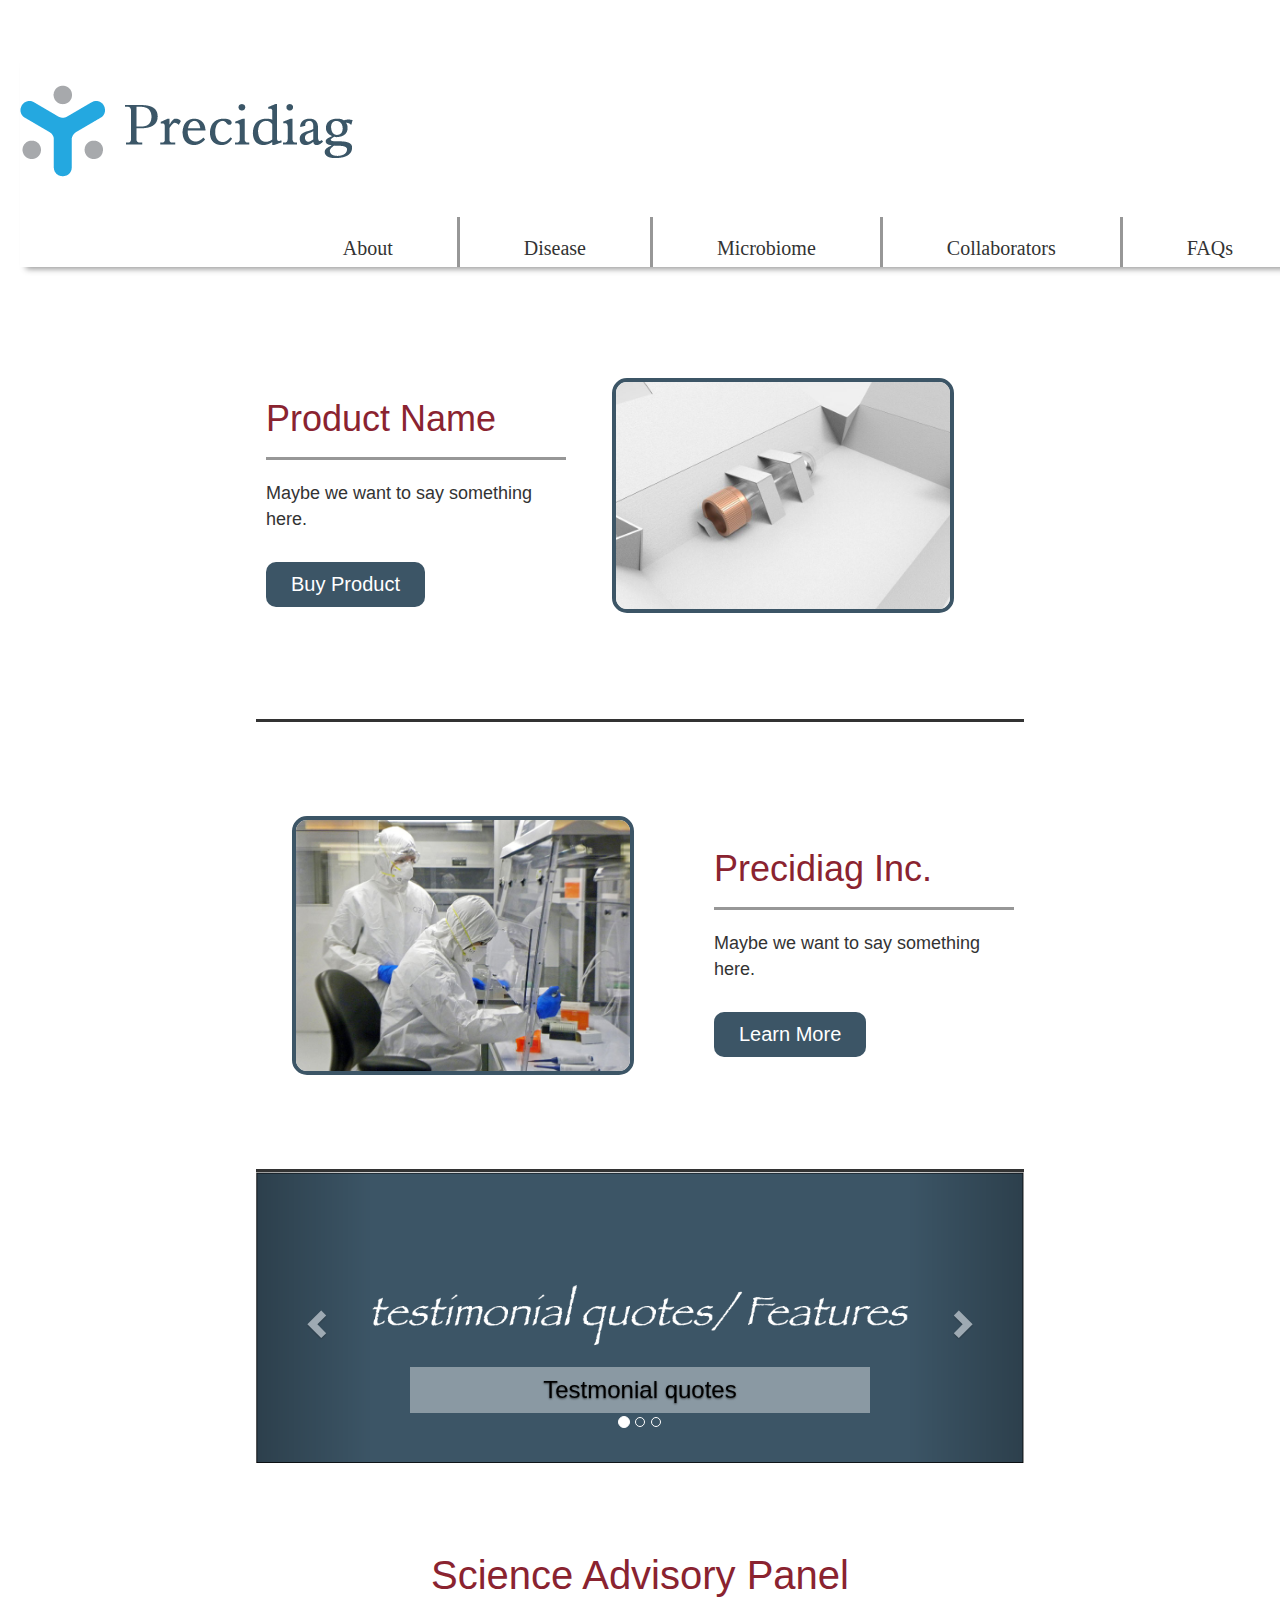
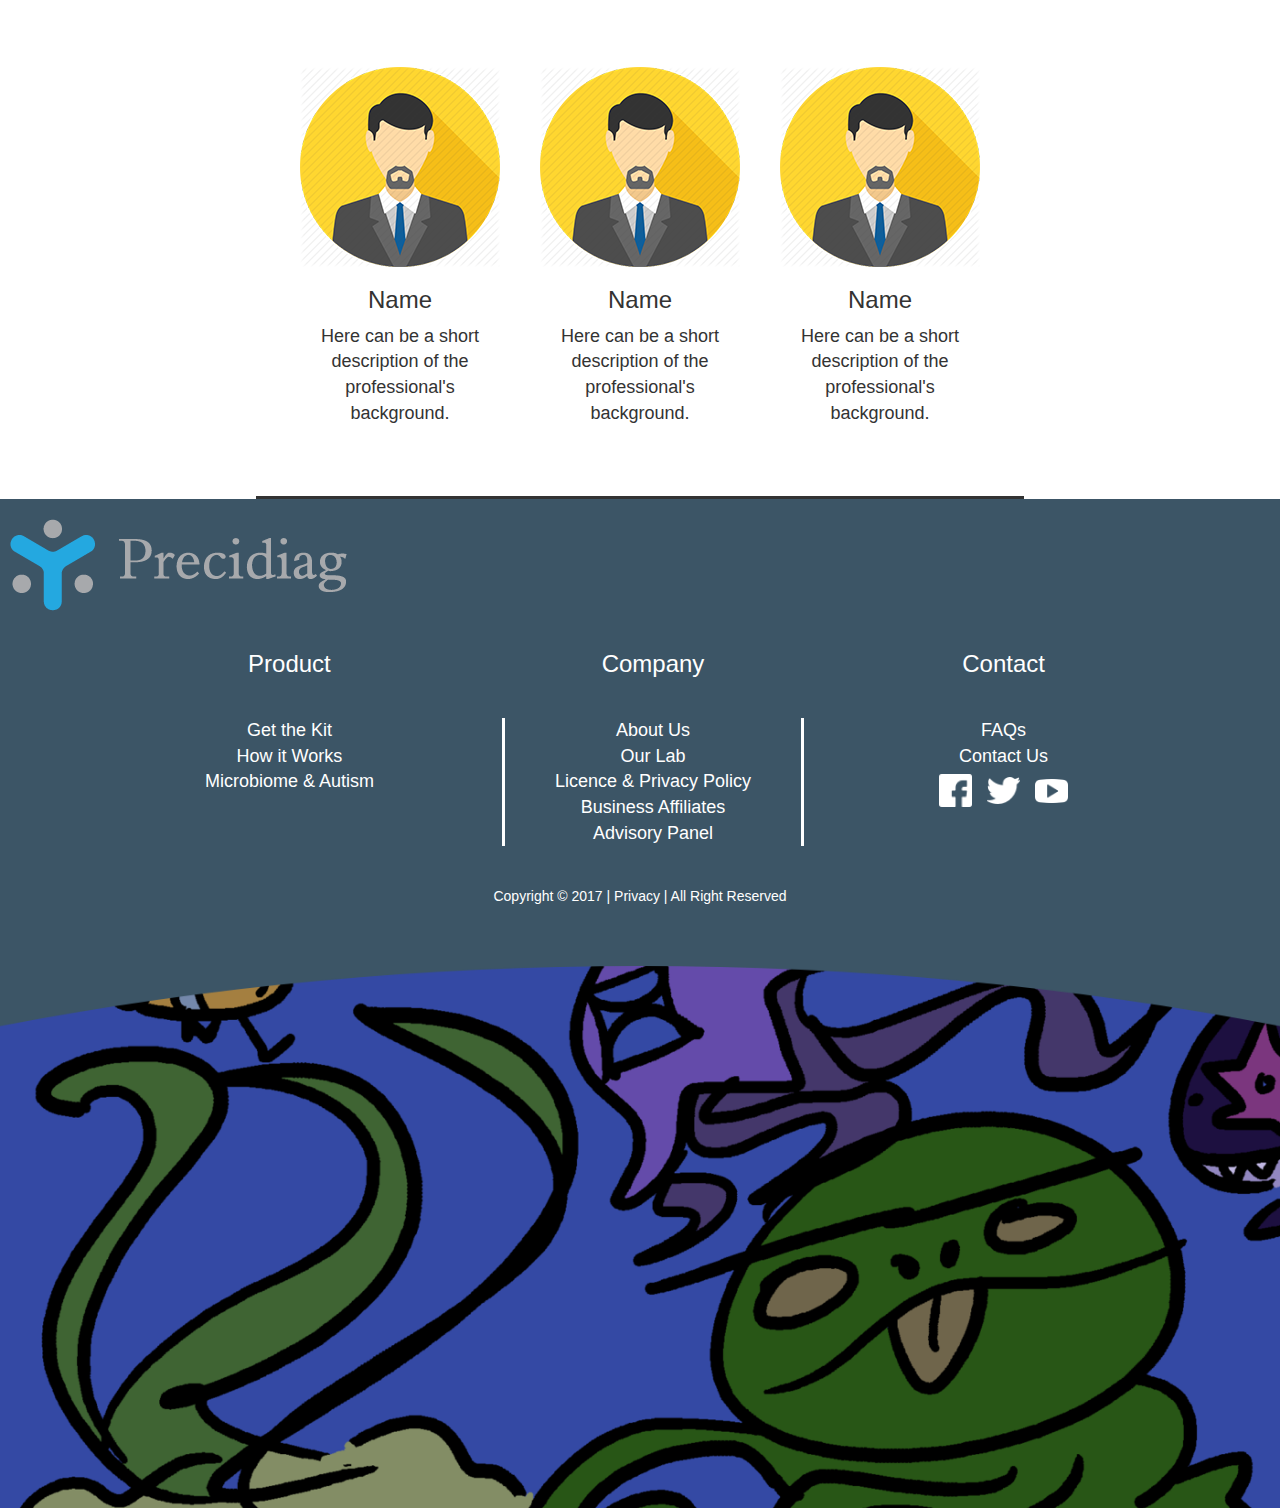
<file: index.html>
<html>

<head>
	<title>Precidiag Inc.</title>
	<meta charset="utf-8">
	<meta name="viewport" content="width=device-width, initial-scale=1">


	<link rel="stylesheet" type="text/css" href="css/style.css">
	<link rel="stylesheet" href="https://maxcdn.bootstrapcdn.com/bootstrap/3.3.7/css/bootstrap.min.css">

	<script src="https://ajax.googleapis.com/ajax/libs/jquery/3.2.1/jquery.min.js"></script>
  	<script src="https://maxcdn.bootstrapcdn.com/bootstrap/3.3.7/js/bootstrap.min.js"></script>
</head>

<body>
	<div class="header">
		<div>
			<a href="index.html">
				<img src="images/Logo-pic.png">
				<img src="images/Logo-dark.png">
			</a>
		</div>

	<div class="nav">
		<div class="nav-item">
			<a href="about.html">About</a>
		</div>
		<div class="nav-item">
			<a href="disease.html">Disease</a>
		</div>
		<div class="nav-item">
			<a href="microbiome.html">Microbiome</a>
		</div>
		<div class="nav-item">
			<a href="collaborators.html">Collaborators</a>
		</div>
		<div class="nav-item">
			<a href="faqs.html">FAQs</a>
		</div>
	</div>

	</div> <!-- ./header -->
	<div class="constrain">
		<div class="banner3">
			<div class="banner3-item">
				<h1> Product Name</h1>
				<p>Maybe we want to say something here.</p>
				<button type="button" onclick="alert('Coming up soon...')">Buy Product
				</button>
			</div>

			<div class="banner3-item">
				<img src="images/product-2.jpg" alt="product-2">
			</div>
		</div> <!-- ./banner3 -->	

		<div class="banner3">

			<div class="banner3-item">
				<img src="images/pic_placeholder6.jpg" alt="pic_placeholder6">
			</div>

			<div class="banner3-item">
				<h1>Precidiag Inc.</h1>
				<p>Maybe we want to say something here.</p>
				<button type="button" onclick="window.location.href='about.html'">Learn More
				</button>
			</div>

		</div> <!-- ./banner3 -->

	<div id="myCarousel" class="carousel slide" data-ride="carousel">
			<!-- Indicators -->
			<ol class="carousel-indicators">
				<li data-target="#myCarousel" data-slide-to="0" class="active"></li>
      			<li data-target="#myCarousel" data-slide-to="1"></li>
      			<li data-target="#myCarousel" data-slide-to="2"></li>
			</ol>
		
			<!--Wrapper for slides -->
			<div class="carousel-inner">
				<div class="item active">
					<img src="images/testimony.png" alt="testimony">
					<div class="carousel-caption">
						<h3>Testmonial quotes</h3>
					</div>
				</div>

				<div class="item">
					<img src="images/testimony.png" alt="testimony">
					<div class="carousel-caption">
						<h3>Testmonial quotes</h3>
					</div>
				</div>

				<div class="item">
					<img src="images/testimony.png" alt="testimony">
					<div class="carousel-caption">
						<h3>Testmonial quotes</h3>
					</div>
				</div>
			</div>
			
			<!-- Left and right controls -->
			<a class="left carousel-control" href="#myCarousel" data-slide="prev">
				<span class="glyphicon glyphicon-chevron-left"></span>
				<span class="sr-only">Previous</span>
			</a>
			<a class="right carousel-control" href="#myCarousel" data-slide="next">
				<span class="glyphicon glyphicon-chevron-right"></span>
				<span class="sr-only"></span>
			</a>
		</div> <!-- ./Carousel -->

	<div class="banner2">
		<h2>Science Advisory Panel</h2>
		<div class="banner2-flex">
			<div class="banner2-item">
				<img src="images/avatar.png" alt="avatar">
				<h3>Name</h3>
				<p>Here can be a short description of the professional's background.</p>
			</div>
			<div class="banner2-item">
				<img src="images/avatar.png" alt="avatar">
				<h3>Name</h3>
				<p>Here can be a short description of the professional's background.</p>
			</div>
			<div class="banner2-item">
				<img src="images/avatar.png" alt="avatar">
				<h3>Name</h3>
				<p>Here can be a short description of the professional's background.</p>
			</div>	
		</div> <!--./Flex -->
	</div> <!-- Banner -->

</div><!-- constrain -->

	<div class="footer">
		<div class="logo">
			<a href="index.html"><img src="images/Logo-pic.png">
			<img src="images/Logo_text.png"></a>
		</div>

		<div class="footer-flex">
			<div class="footer-item">
				<h3>Product</h3>
				<ul>
					<li><a href="disease.html">Get the Kit</a></li>
					<li><a href="disease.html">How it Works</a></li>
					<li><a href="microbiome.html">Microbiome &amp Autism</a></li>
			</div>

			<div class="footer-item">
				<h3>Company</h3>
				<ul class="mid">
					<li><a href="about.html">About Us</a></li>
					<li><a href="about.html">Our Lab</a></li>
					<li><a href="">Licence &amp Privacy Policy</a></li>
					<li><a href="collaborators.html">Business Affiliates</a></li>
					<li><a href="about.html">Advisory Panel</a></li>
				<ul>
			</div>
		
			<div class="footer-item">
				<h3>Contact</h3>
				<ul>
					<li><a href="faqs.html">FAQs</a></li>
					<li><a href="faqs.html">Contact Us</a></li>
					<li><a href=""><img src="images/facebook-icon.png"></a>
					<a href=""><img src="images/twitter-icon.png"></a>
					<a href=""><img src="images/youtube-icon.png"></a></li>
				</ul>
			</div>
		</div>
		<div class="statement">
			<p>Copyright &copy 2017 | Privacy | All Right Reserved</p>
		</div>
		<div><img class="pic" src="images/footer_bg.png"></div>
	</div> <!-- ./footer -->


</body>

</html>
</file>
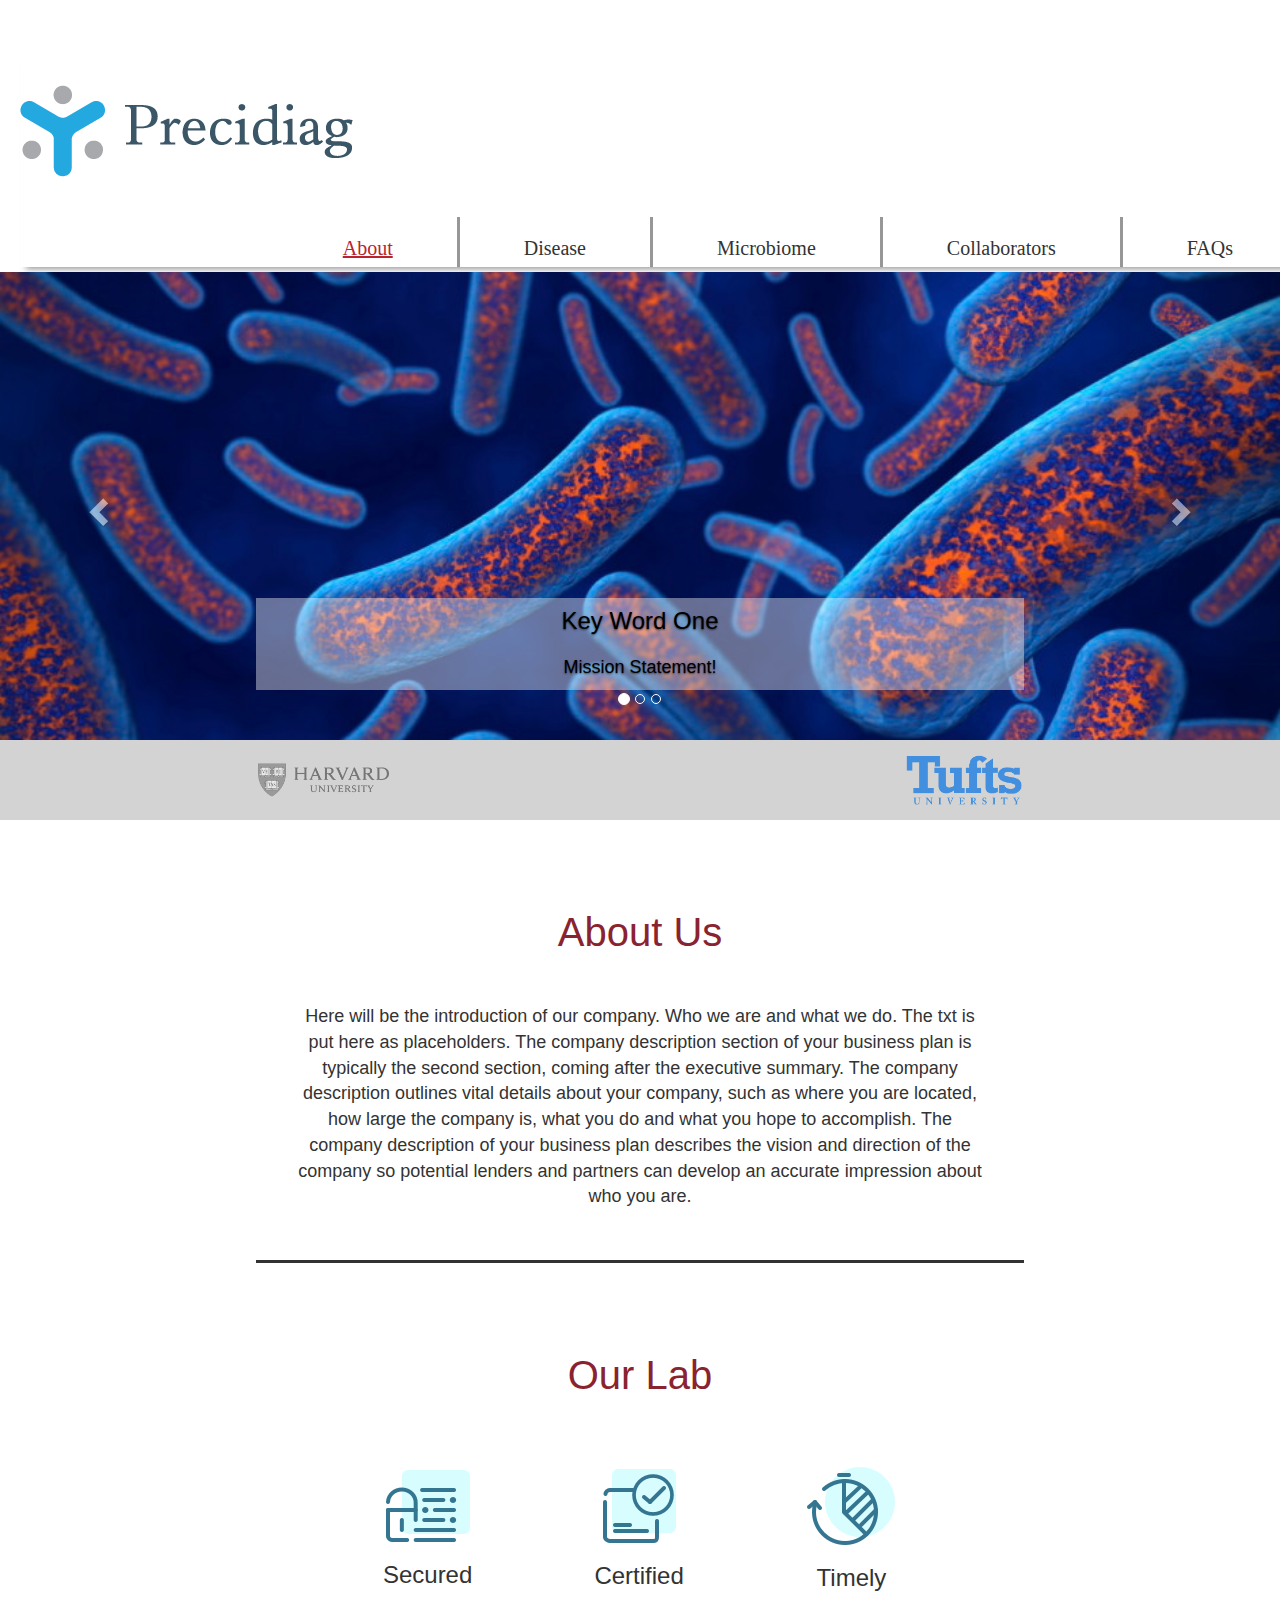
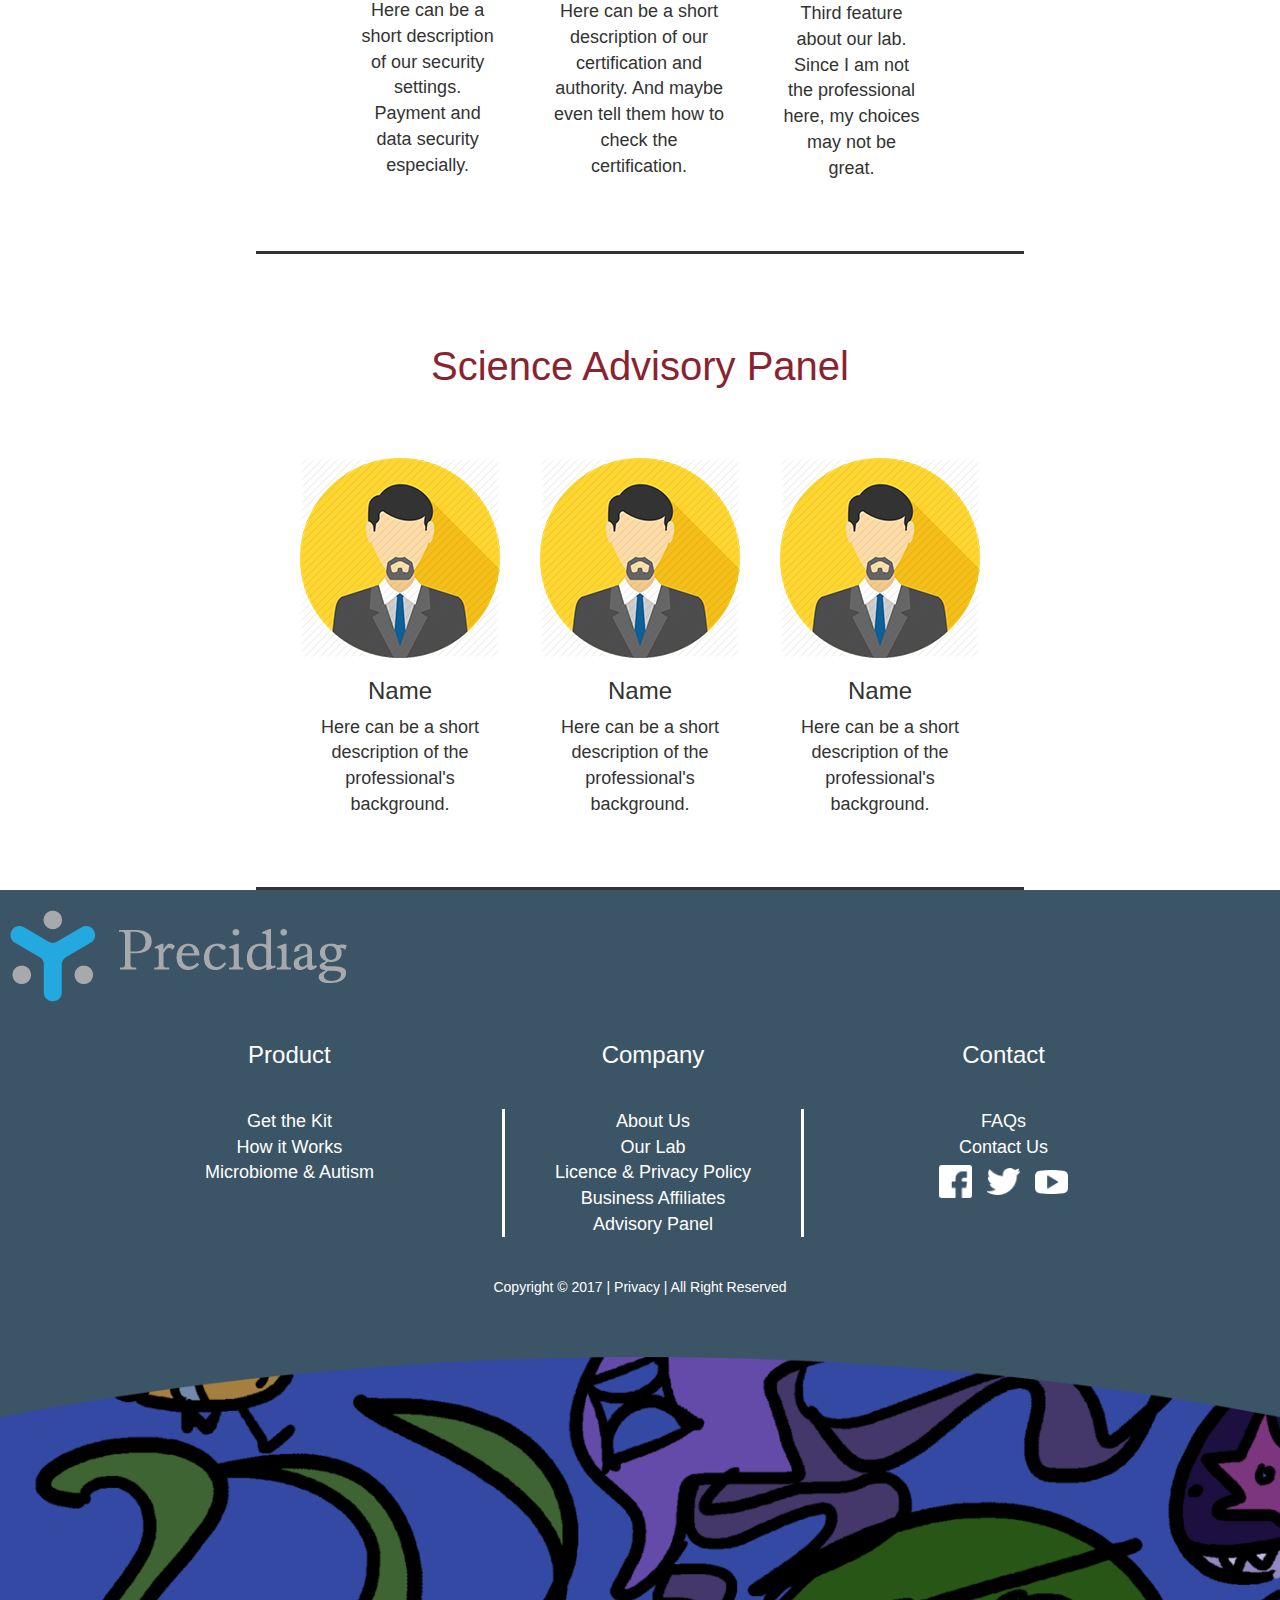
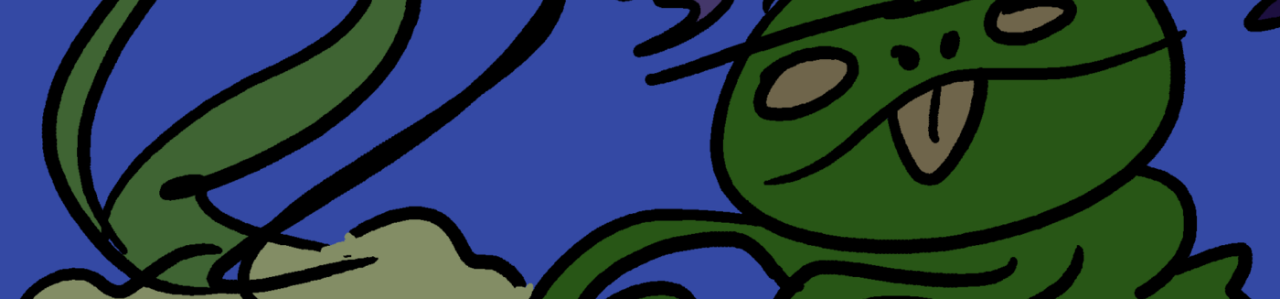
<file: about.html>
<html lang="en">
<head>
	<title>About-Precidiag</title>
	<meta charset="utf-8">
	<meta name="viewport" content="width=device-width, initial-scale=1">


	<link rel="stylesheet" type="text/css" href="css/style.css">
	<link rel="stylesheet" href="https://maxcdn.bootstrapcdn.com/bootstrap/3.3.7/css/bootstrap.min.css">

	<script src="https://ajax.googleapis.com/ajax/libs/jquery/3.2.1/jquery.min.js"></script>
  	<script src="https://maxcdn.bootstrapcdn.com/bootstrap/3.3.7/js/bootstrap.min.js"></script>
</head>

<body>
	<div class="header">
		<div>
			<a href="index.html"><img src="images/Logo-pic.png">
			<img src="images/Logo-dark.png"></a>
		</div>

	<div class="nav">
		<div class="nav-item">
			<a href="about.html" class="selected">About</a>
		</div>
		<div class="nav-item">
			<a href="disease.html">Disease</a>
		</div>
		<div class="nav-item">
			<a href="microbiome.html">Microbiome</a>
		</div>
		<div class="nav-item">
			<a href="collaborators.html">Collaborators</a>
		</div>
		<div class="nav-item">
			<a href="faqs.html">FAQs</a>
		</div>
	</div>
	</div> <!-- ./header -->

		<div id="myCarousel" class="carousel slide" data-ride="carousel">
			<!-- Indicators -->
			<ol class="carousel-indicators">
				<li data-target="#myCarousel" data-slide-to="0" class="active"></li>
      			<li data-target="#myCarousel" data-slide-to="1"></li>
      			<li data-target="#myCarousel" data-slide-to="2"></li>
			</ol>
		
			<!--Wrapper for slides -->
			<div class="carousel-inner">
				<div class="item active">
					<img src="images/pic_placeholder4.jpg" alt="placeholder4">
					<div class="carousel-caption">
						<h3>Key Word One</h3>
						<p>Mission Statement!</p>
					</div>
				</div>

				<div class="item">
					<img src="images/product-1.png" alt="placeholder4">
					<div class="carousel-caption">
						<h3>Key Word Two</h3>
						<p>Here's one of our highlights!!</p>
					</div>
				</div>

				<div class="item">
					<img src="images/pic_placeholder4.jpg" alt="placeholder4">
					<div class="carousel-caption">
						<h3>Key Word Three</h3>
						<p>Here's more about us!!</p>
					</div>
				</div>
			</div>
			
			<!-- Left and right controls -->
			<a class="left carousel-control" href="#myCarousel" data-slide="prev">
				<span class="glyphicon glyphicon-chevron-left"></span>
				<span class="sr-only">Previous</span>
			</a>
			<a class="right carousel-control" href="#myCarousel" data-slide="next">
				<span class="glyphicon glyphicon-chevron-right"></span>
				<span class="sr-only"></span>
			</a>
		</div> <!-- ./Carousel -->

	<div class="banner1">
		<div class="banner1-item">
			<img src="images/Harvard_logo.png" alt="Harvard_logo">
		</div>
		<div class="banner1-item">
			<img src="images/Tufts_logo.png" alt="Tufts_logo">
		</div>
	</div>

<div class="constrain">
	<div class="banner2">
		<h2>About Us</h2>
		<p>Here will be the introduction of our company. Who we are and what we do. 
		The txt is put here as placeholders. The company description section of your business plan is typically the second section, coming after the executive summary. The company description outlines vital details about your company, such as where you are located, how large the company is, what you do and what you hope to accomplish.
		The company description of your business plan describes the vision and direction of the company so potential lenders and partners can develop an accurate impression about who you are.</p>
	</div> <!-- Banner -->
	
	<div class="banner2">
		<h2>Our Lab</h2>
		<div class="banner2-flex">
			<div class="banner2-item">
				<img src="images/lab-icon-1.png" alt="lab-icon-1">
				<h3>Secured</h3>
				<p>Here can be a short description of our security settings. Payment and data security especially.</p>
			</div>
			<div class="banner2-item">
				<img src="images/lab-icon-2.png" alt="lab-icon-2">
				<h3>Certified</h3>
				<p>Here can be a short description of our certification and authority. And maybe even tell them how to check the certification.</p>
			</div>
			<div class="banner2-item">
				<img src="images/lab-icon-3.png" alt="lab-icon-3">
				<h3>Timely</h3>
				<p>Third feature about our lab. Since I am not the professional here, my choices may not be great.</p>
			</div>	
		</div> <!--./Flex -->
	</div> <!-- Banner -->

	<div class="banner2">
		<h2>Science Advisory Panel</h2>
		<div class="banner2-flex">
			<div class="banner2-item">
				<img src="images/avatar.png" alt="avatar">
				<h3>Name</h3>
				<p>Here can be a short description of the professional's background.</p>
			</div>
			<div class="banner2-item">
				<img src="images/avatar.png" alt="avatar">
				<h3>Name</h3>
				<p>Here can be a short description of the professional's background.</p>
			</div>
			<div class="banner2-item">
				<img src="images/avatar.png" alt="avatar">
				<h3>Name</h3>
				<p>Here can be a short description of the professional's background.</p>
			</div>	
		</div> <!--./Flex -->
	</div> <!-- Banner -->

</div><!-- Container -->


	<div class="footer">
		<div class="logo">
			<a href="index.html"><img src="images/Logo-pic.png">
			<img src="images/Logo_text.png"></a>
		</div>

		<div class="footer-flex">
			<div class="footer-item">
				<h3>Product</h3>
				<ul>
					<li><a href="disease.html">Get the Kit</a></li>
					<li><a href="disease.html">How it Works</a></li>
					<li><a href="microbiome.html">Microbiome &amp Autism</a></li>
			</div>

			<div class="footer-item">
				<h3>Company</h3>
				<ul class="mid">
					<li><a href="about.html">About Us</a></li>
					<li><a href="about.html">Our Lab</a></li>
					<li><a href="">Licence &amp Privacy Policy</a></li>
					<li><a href="collaborators.html">Business Affiliates</a></li>
					<li><a href="about.html">Advisory Panel</a></li>
				<ul>
			</div>
		
			<div class="footer-item">
				<h3>Contact</h3>
				<ul>
					<li><a href="faqs.html">FAQs</a></li>
					<li><a href="faqs.html">Contact Us</a></li>
					<li><a href=""><img src="images/facebook-icon.png"></a>
					<a href=""><img src="images/twitter-icon.png"></a>
					<a href=""><img src="images/youtube-icon.png"></a></li>
				</ul>
			</div>
		</div>
		<div class="statement">
			<p>Copyright &copy 2017 | Privacy | All Right Reserved</p>
		</div>
		<div><img class="pic" src="images/footer_bg.png"></div>
	</div> <!-- ./footer -->

</body>

</html>
</file>
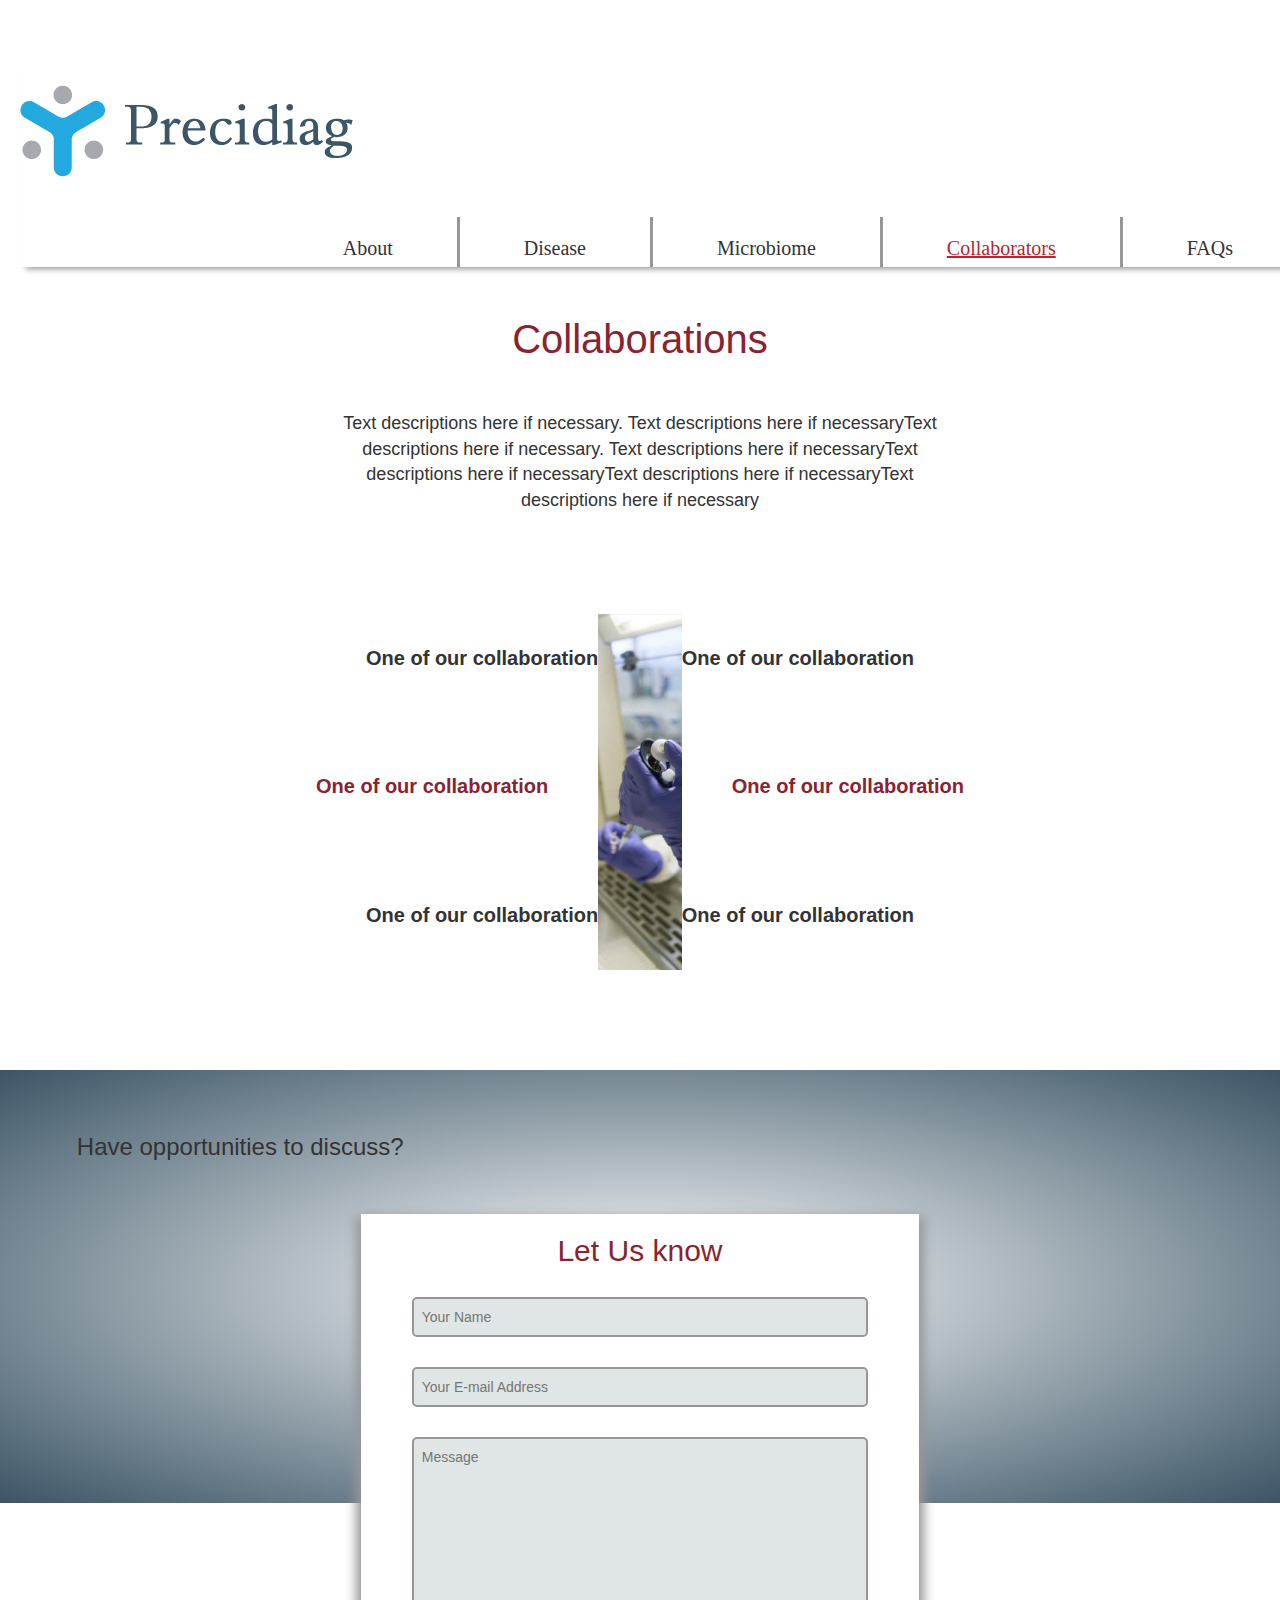
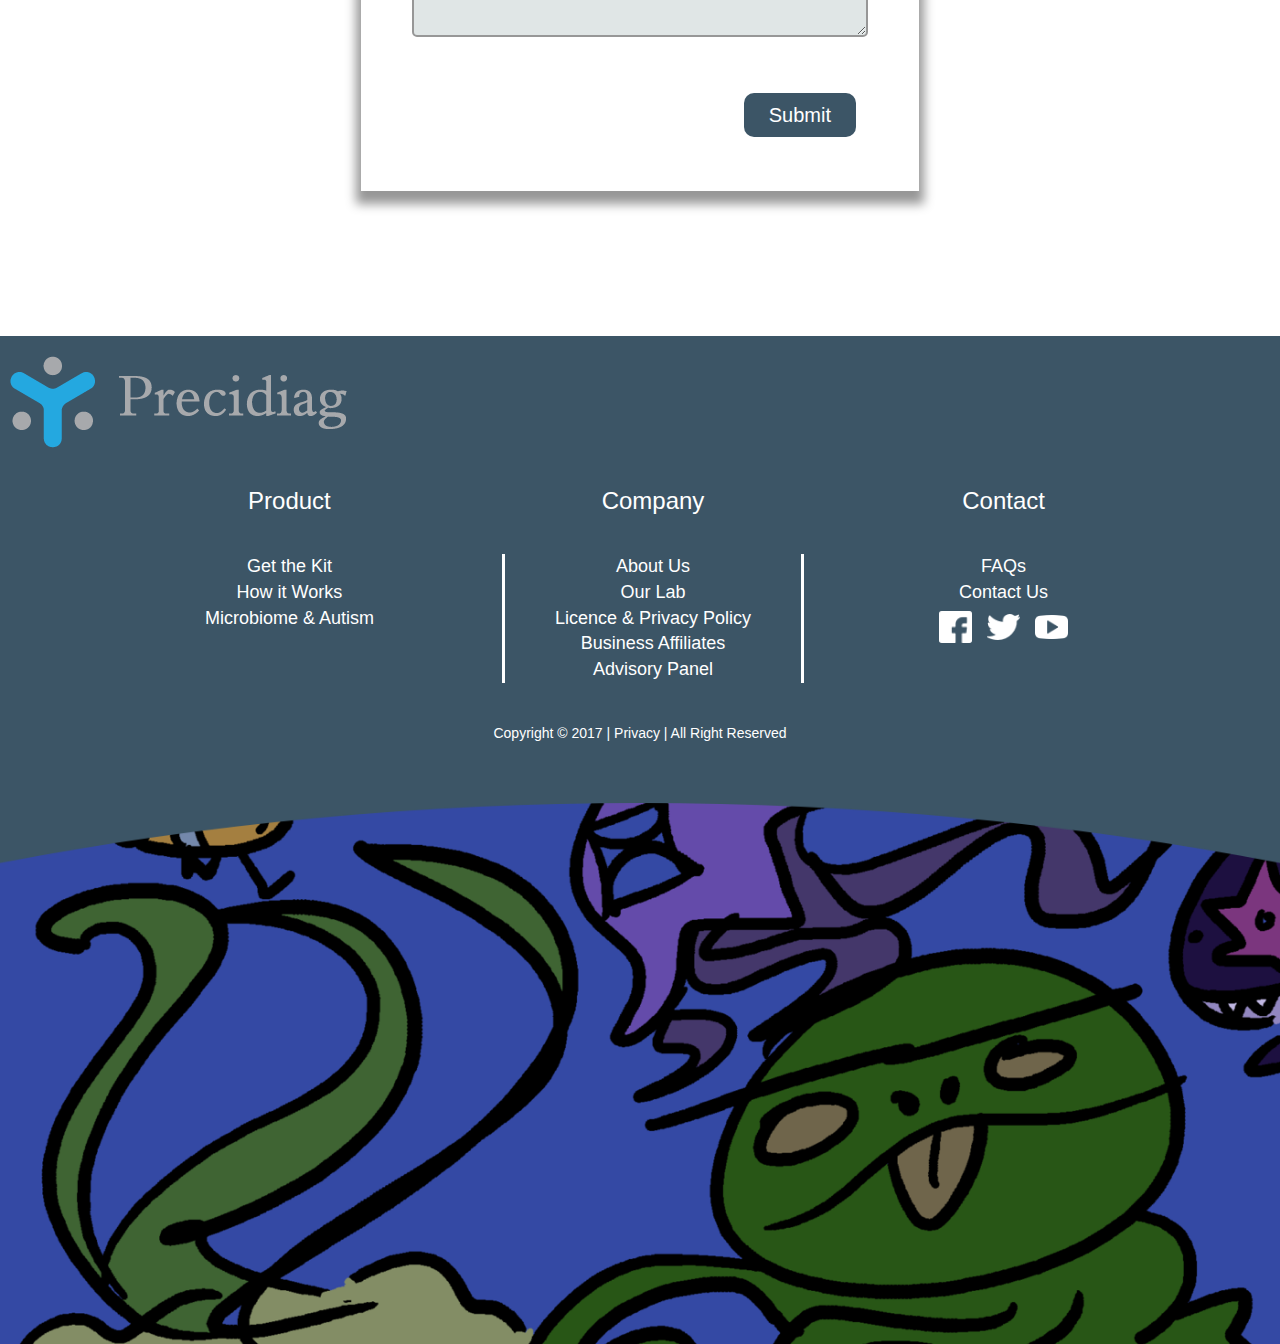
<file: collaborators.html>
<html>

<head>
	<title>Collaborators-Precidiag</title>
	<meta charset="utf-8">
	<meta name="viewport" content="width=device-width, initial-scale=1">


	<link rel="stylesheet" type="text/css" href="css/style.css">
	<link rel="stylesheet" href="https://maxcdn.bootstrapcdn.com/bootstrap/3.3.7/css/bootstrap.min.css">

	<script src="https://ajax.googleapis.com/ajax/libs/jquery/3.2.1/jquery.min.js"></script>
  	<script src="https://maxcdn.bootstrapcdn.com/bootstrap/3.3.7/js/bootstrap.min.js"></script>
</head>

<body>
	<div class="header">
		<div>
			<a href="index.html">
				<img src="images/Logo-pic.png">
				<img src="images/Logo-dark.png">
			</a>
		</div>

	<div class="nav">
		<div class="nav-item">
			<a href="about.html">About</a>
		</div>
		<div class="nav-item">
			<a href="disease.html">Disease</a>
		</div>
		<div class="nav-item">
			<a href="microbiome.html">Microbiome</a>
		</div>
		<div class="nav-item">
			<a href="collaborators.html" class="selected">Collaborators</a>
		</div>
		<div class="nav-item">
			<a href="faqs.html">FAQs</a>
		</div>
	</div>

	</div> <!-- ./header -->

	<div class="constrain">
		<div>
			<h2>Collaborations</h2>
			<p class="descriptions">Text descriptions here if necessary. Text descriptions here if necessaryText descriptions here if necessary. Text descriptions here if necessaryText descriptions here if necessaryText descriptions here if necessaryText descriptions here if necessary </p>
		</div>
		<div class="banner4">
			<div class="main"></div>
			<div class="phraseL row1">
				<p>One of our collaboration<p>
				</div>
			<div class="phraseR row1"><p>One of our collaboration<p></div>
			<div class="phraseL row2"><p>One of our collaboration<p></div>
			<div class="phraseR row2"><p>One of our collaboration<p></div>
			<div class="phraseL row3"><p>One of our collaboration<p></div>
			<div class="phraseR row3"><p>One of our collaboration<p></div>
		</div>
	</div><!-- ./constrain -->

	<div class="contactform">
		<div class="bg1"><h3>Have opportunities to discuss?</h3></div>
		<div class="bg2"></div>
		<div class="content">
			<h2>Let Us know</h2>
			<form class="my-form">
				<div class="form-group">
					<input type="text" name="name" placeholder="Your Name">
				</div>

				<div class="form-group">
					<input type="text" name="email" placeholder="Your E-mail Address">
				</div>

				<div class="form-group">
					<textarea name="message" placeholder="Message"></textarea>
				</div>

				<input class="button" type="submit" value="Submit" name="" onclick="alert('Thanks for contacting us. We will get back to you soon!')">
			</form>
		</div>
	</div>

	<div class="footer">
		<div class="logo">
			<a href="index.html"><img src="images/Logo-pic.png">
			<img src="images/Logo_text.png"></a>
		</div>

		<div class="footer-flex">
			<div class="footer-item">
				<h3>Product</h3>
				<ul>
					<li><a href="disease.html">Get the Kit</a></li>
					<li><a href="disease.html">How it Works</a></li>
					<li><a href="microbiome.html">Microbiome &amp Autism</a></li>
			</div>

			<div class="footer-item">
				<h3>Company</h3>
				<ul class="mid">
					<li><a href="about.html">About Us</a></li>
					<li><a href="about.html">Our Lab</a></li>
					<li><a href="">Licence &amp Privacy Policy</a></li>
					<li><a href="collaborators.html">Business Affiliates</a></li>
					<li><a href="about.html">Advisory Panel</a></li>
				<ul>
			</div>
		
			<div class="footer-item">
				<h3>Contact</h3>
				<ul>
					<li><a href="faqs.html">FAQs</a></li>
					<li><a href="faqs.html">Contact Us</a></li>
					<li><a href=""><img src="images/facebook-icon.png"></a>
					<a href=""><img src="images/twitter-icon.png"></a>
					<a href=""><img src="images/youtube-icon.png"></a></li>
				</ul>
			</div>
		</div>
		<div class="statement">
			<p>Copyright &copy 2017 | Privacy | All Right Reserved</p>
		</div>
		<div><img class="pic" src="images/footer_bg.png"></div>
	</div> <!-- ./footer -->


</body>

</html FAQs  class="selectedun
</file>
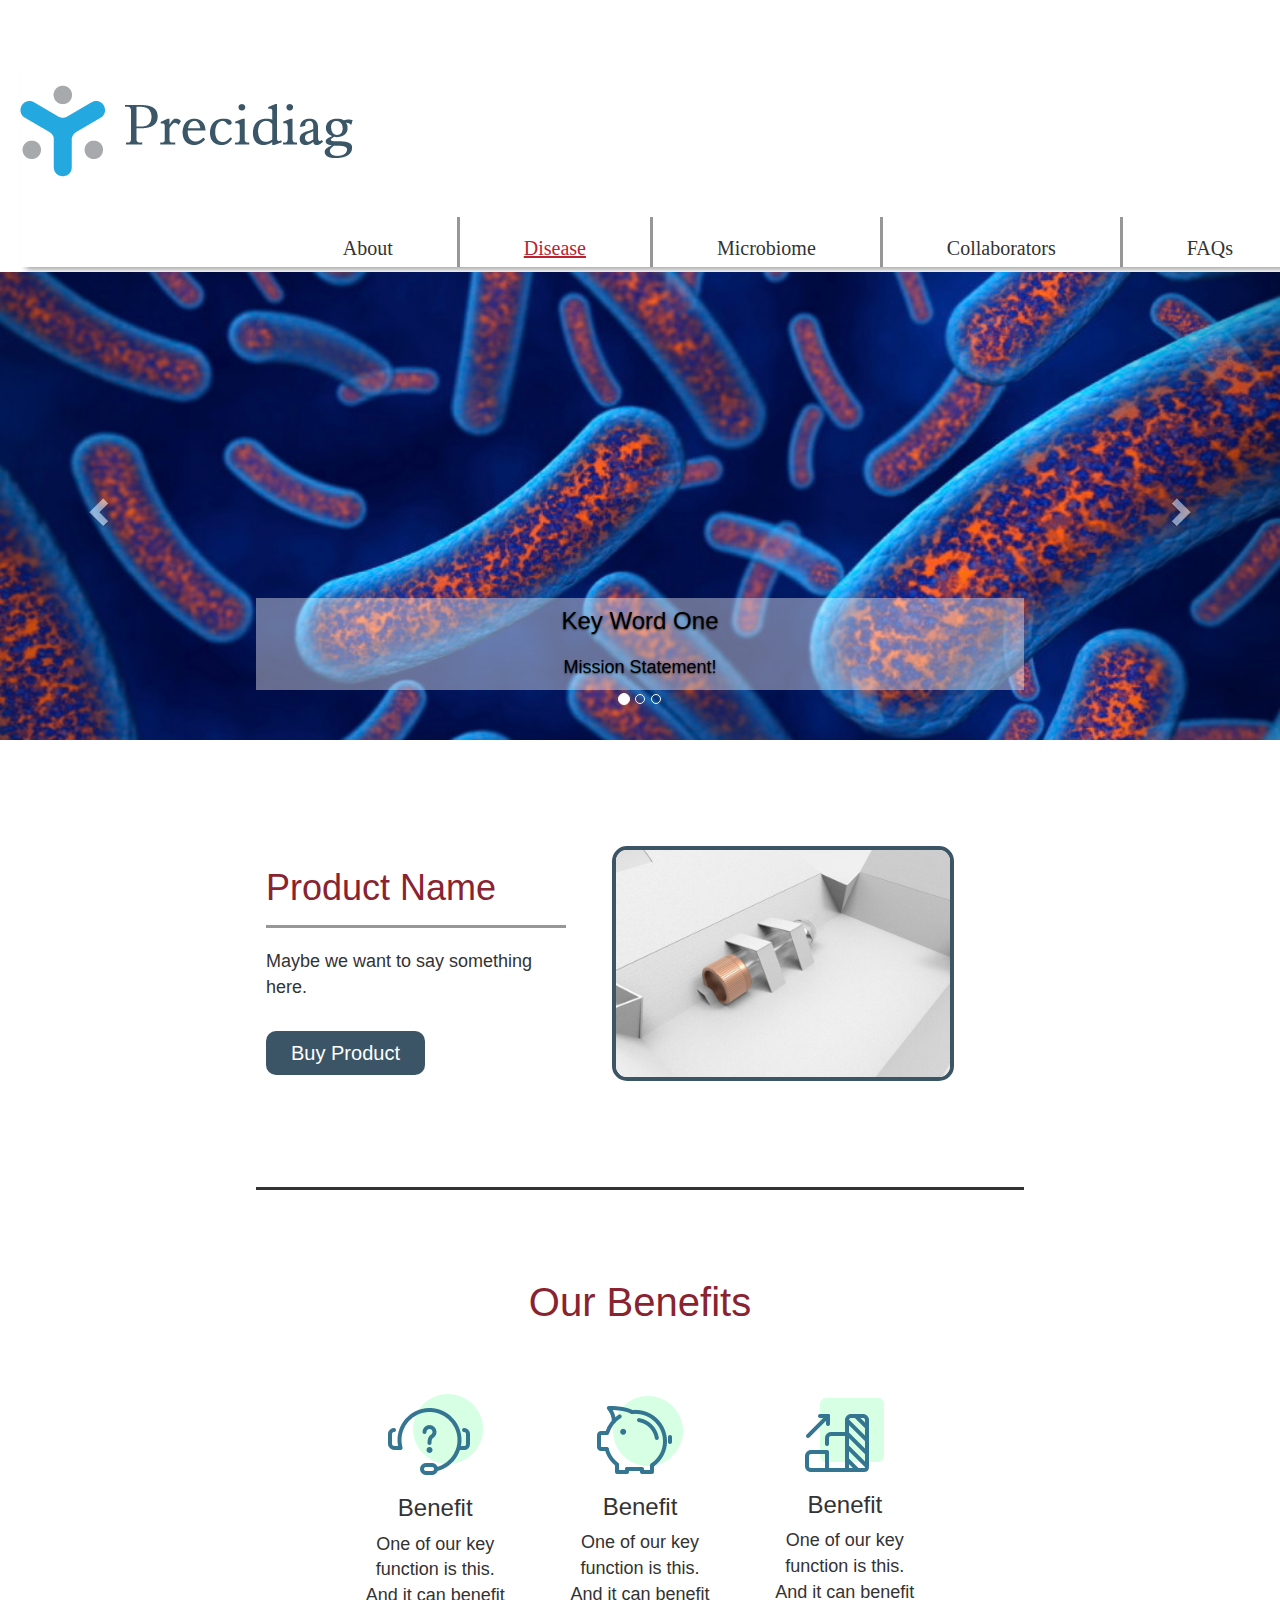
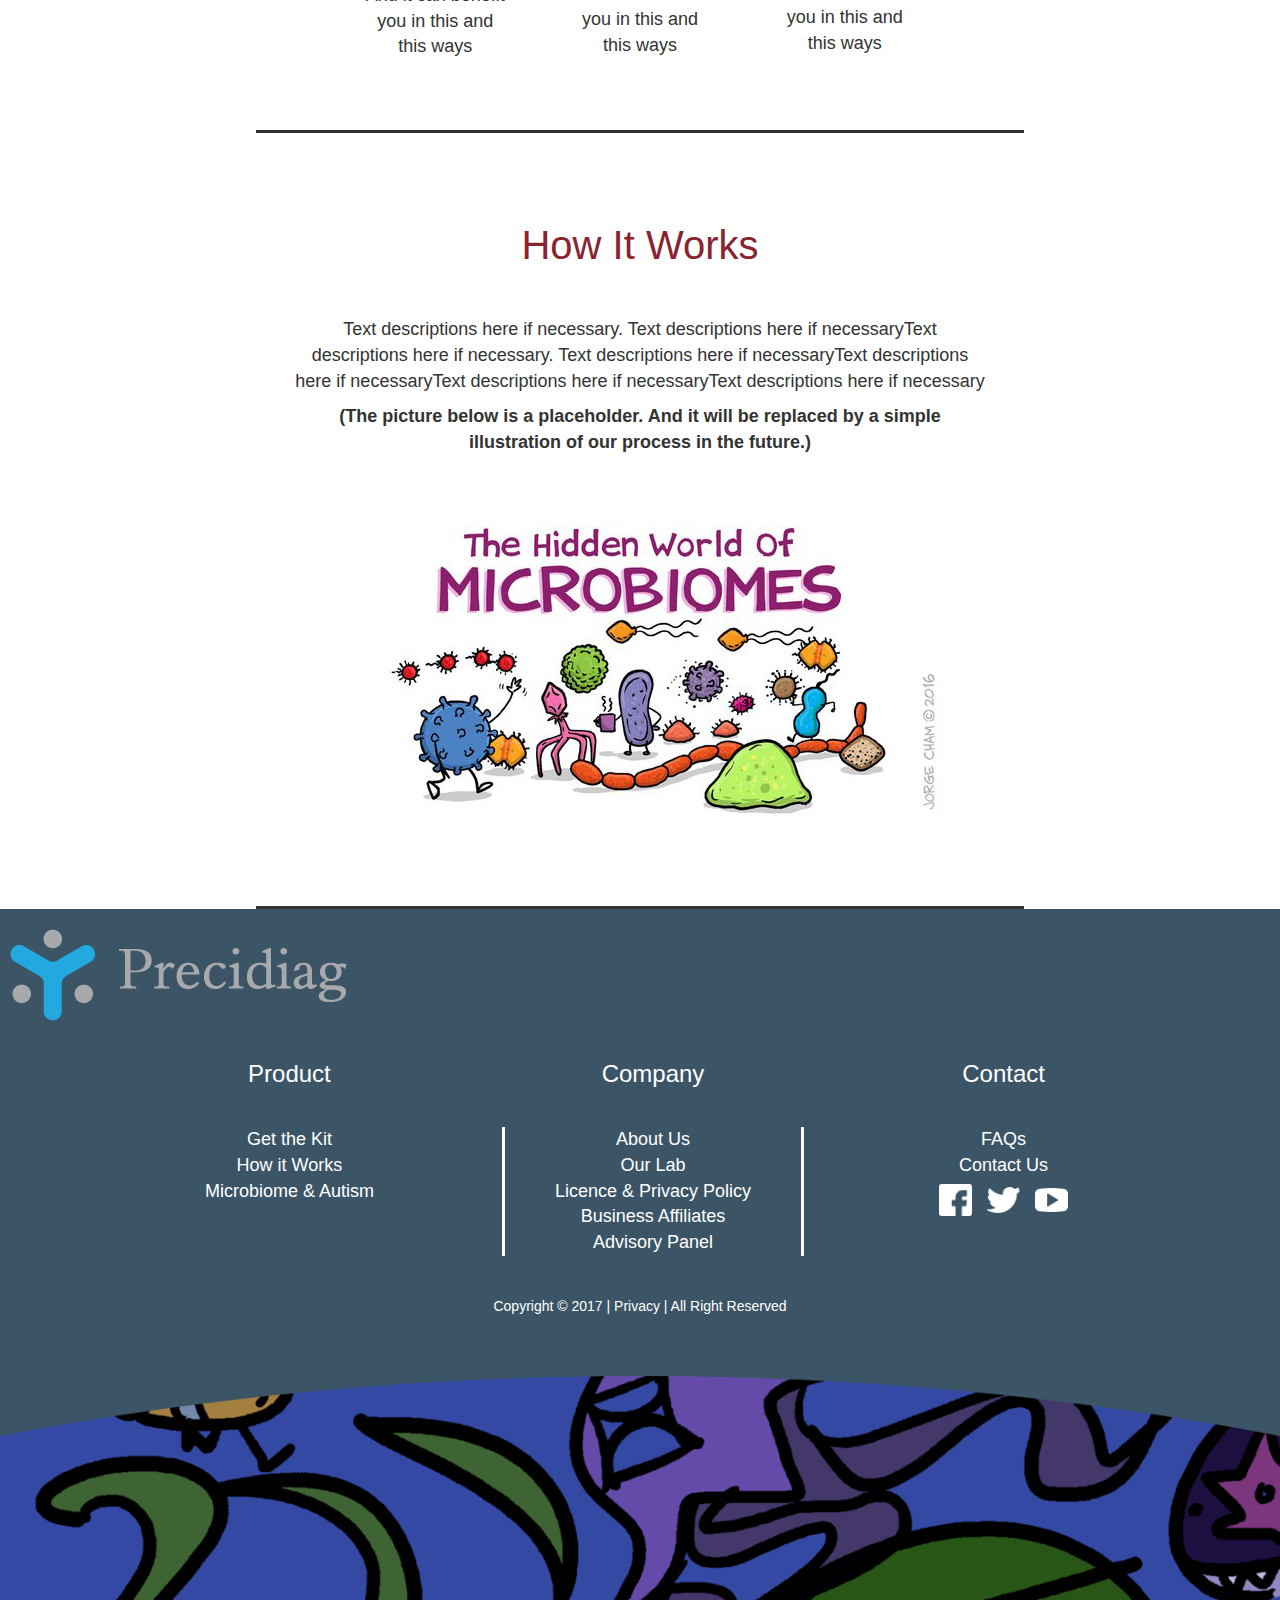
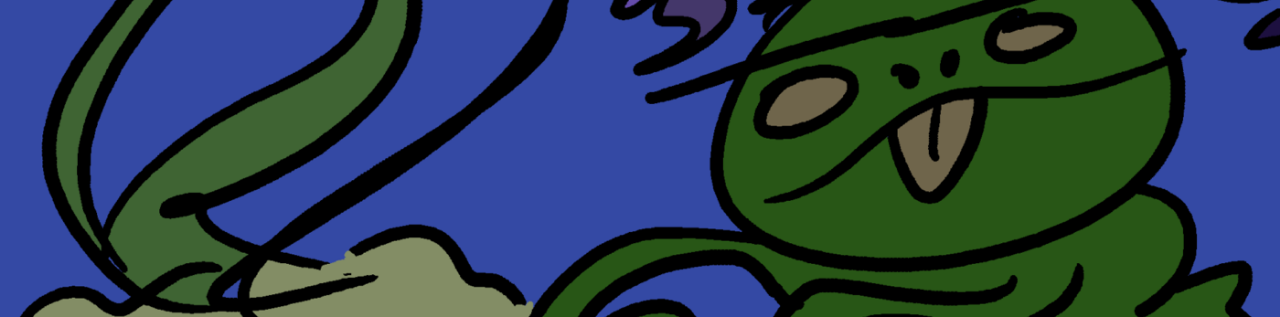
<file: disease.html>
<html>

<head>
	<title>Disease-Precidiag</title>
	<meta charset="utf-8">
	<meta name="viewport" content="width=device-width, initial-scale=1">


	<link rel="stylesheet" type="text/css" href="css/style.css">
	<link rel="stylesheet" href="https://maxcdn.bootstrapcdn.com/bootstrap/3.3.7/css/bootstrap.min.css">

	<script src="https://ajax.googleapis.com/ajax/libs/jquery/3.2.1/jquery.min.js"></script>
  	<script src="https://maxcdn.bootstrapcdn.com/bootstrap/3.3.7/js/bootstrap.min.js"></script>
</head>

<body>
	<div class="header">
		<div>
			<a href="index.html">
				<img src="images/Logo-pic.png">
				<img src="images/Logo-dark.png">
			</a>
		</div>

	<div class="nav">
		<div class="nav-item">
			<a href="about.html">About</a>
		</div>
		<div class="nav-item">
			<a href="disease.html"  class="selected">Disease</a>
		</div>
		<div class="nav-item">
			<a href="microbiome.html">Microbiome</a>
		</div>
		<div class="nav-item">
			<a href="collaborators.html">Collaborators</a>
		</div>
		<div class="nav-item">
			<a href="faqs.html">FAQs</a>
		</div>
	</div>

	</div> <!-- ./header -->

	<div id="myCarousel" class="carousel slide" data-ride="carousel">
			<!-- Indicators -->
			<ol class="carousel-indicators">
				<li data-target="#myCarousel" data-slide-to="0" class="active"></li>
      			<li data-target="#myCarousel" data-slide-to="1"></li>
      			<li data-target="#myCarousel" data-slide-to="2"></li>
			</ol>
		
			<!--Wrapper for slides -->
			<div class="carousel-inner">
				<div class="item active">
					<img src="images/pic_placeholder4.jpg" alt="placeholder4">
					<div class="carousel-caption">
						<h3>Key Word One</h3>
						<p>Mission Statement!</p>
					</div>
				</div>

				<div class="item">
					<img src="images/product-1.png" alt="placeholder4">
					<div class="carousel-caption">
						<h3>Key Word Two</h3>
						<p>Here's one of our highlights!!</p>
					</div>
				</div>

				<div class="item">
					<img src="images/pic_placeholder4.jpg" alt="placeholder4">
					<div class="carousel-caption">
						<h3>Key Word Three</h3>
						<p>Here's more about us!!</p>
					</div>
				</div>
			</div>
			
			<!-- Left and right controls -->
			<a class="left carousel-control" href="#myCarousel" data-slide="prev">
				<span class="glyphicon glyphicon-chevron-left"></span>
				<span class="sr-only">Previous</span>
			</a>
			<a class="right carousel-control" href="#myCarousel" data-slide="next">
				<span class="glyphicon glyphicon-chevron-right"></span>
				<span class="sr-only"></span>
			</a>
		</div> <!-- ./Carousel -->

	<div class="clr"></div>

<div class="constrain">

	<div class="banner3">
		<div class="banner3-item">
			<h1> Product Name</h1>
			<p>Maybe we want to say something here.</p>
			<button type="button" onclick="alert('Coming up soon...')">Buy Product</button>
		</div>

		<div class="banner3-item">
			<img src="images/product-2.jpg" alt="product-2">
		</div>
	</div>


	<div class="banner2">
		<h2>Our Benefits</h2>
		<div class="banner2-flex">
			<div class="banner2-item">
				<img src="images/benefit-icon-1.png" alt="benefit-icon-1">
				<h3>Benefit</h3>
				<p>One of our key function is this. And it can benefit you in this and this ways</p>
			</div>
			<div class="banner2-item">
				<img src="images/benefit-icon-2.png" alt="benefit-icon-2">
				<h3>Benefit</h3>
				<p>One of our key function is this. And it can benefit you in this and this ways</p>
			</div>
			<div class="banner2-item">
				<img src="images/benefit-icon-3.png" alt="benefit-icon-3">
				<h3>Benefit</h3>
				<p>One of our key function is this. And it can benefit you in this and this ways</p>
			</div>	
		</div> <!--./Flex -->
	</div> <!-- Banner -->

	<div class="banner2">
		<h2>How It Works</h2>
		<p>Text descriptions here if necessary. Text descriptions here if necessaryText descriptions here if necessary. Text descriptions here if necessaryText descriptions here if necessaryText descriptions here if necessaryText descriptions here if necessary </p>
		<p><b>(The picture below is a placeholder. And it will be replaced by a simple illustration of our process in the future.)</b></p>
		<img src="images/pic_placeholder3.png" alt="placeholder3">
	</div><!-- Banner -->




</div> <!--constrain -->



	<div class="footer">
		<div class="logo">
			<a href="index.html"><img src="images/Logo-pic.png">
			<img src="images/Logo_text.png"></a>
		</div>

		<div class="footer-flex">
			<div class="footer-item">
				<h3>Product</h3>
				<ul>
					<li><a href="disease.html">Get the Kit</a></li>
					<li><a href="disease.html">How it Works</a></li>
					<li><a href="microbiome.html">Microbiome &amp Autism</a></li>
			</div>

			<div class="footer-item">
				<h3>Company</h3>
				<ul class="mid">
					<li><a href="about.html">About Us</a></li>
					<li><a href="about.html">Our Lab</a></li>
					<li><a href="">Licence &amp Privacy Policy</a></li>
					<li><a href="collaborators.html">Business Affiliates</a></li>
					<li><a href="about.html">Advisory Panel</a></li>
				<ul>
			</div>
		
			<div class="footer-item">
				<h3>Contact</h3>
				<ul>
					<li><a href="faqs.html">FAQs</a></li>
					<li><a href="faqs.html">Contact Us</a></li>
					<li><a href=""><img src="images/facebook-icon.png"></a>
					<a href=""><img src="images/twitter-icon.png"></a>
					<a href=""><img src="images/youtube-icon.png"></a></li>
				</ul>
			</div>
		</div>
		<div class="statement">
			<p>Copyright &copy 2017 | Privacy | All Right Reserved</p>
		</div>
		<div><img class="pic" src="images/footer_bg.png"></div>
	</div> <!-- ./footer -->


</body>

</html FAQs
</file>
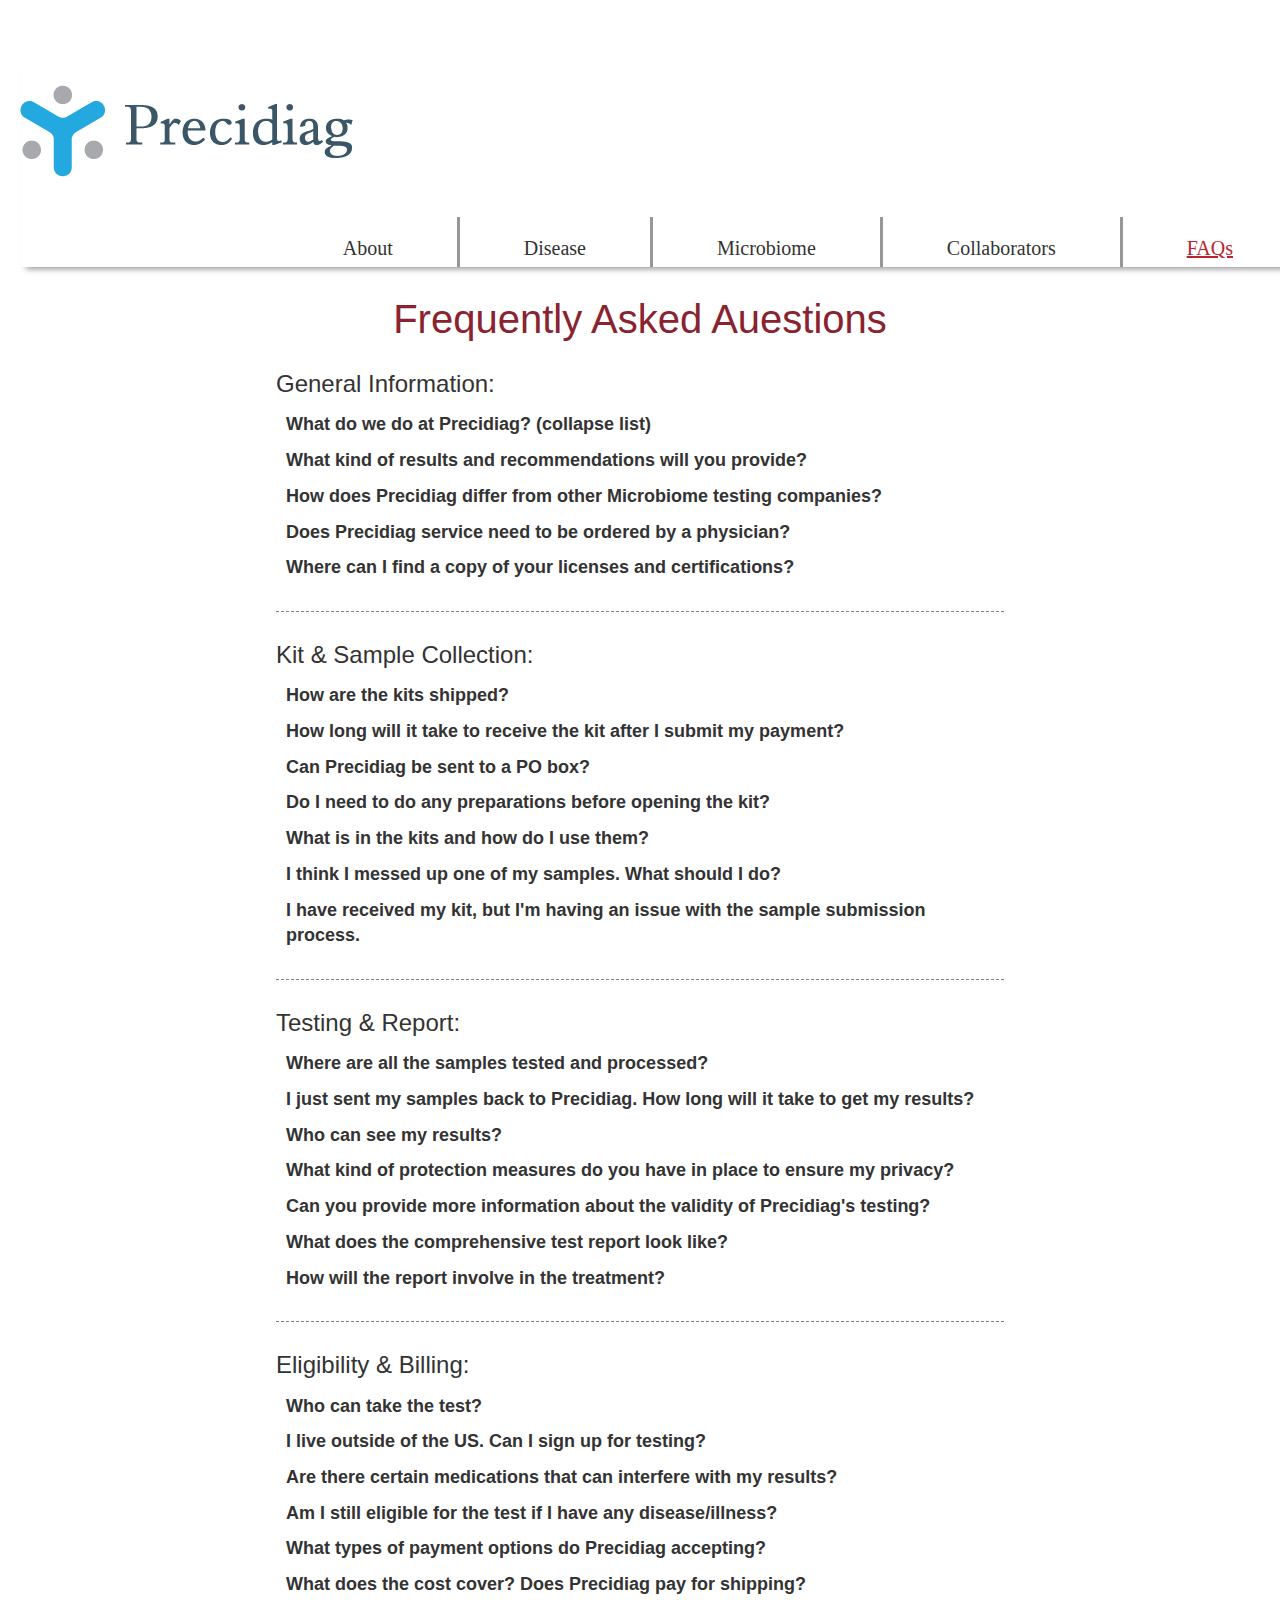
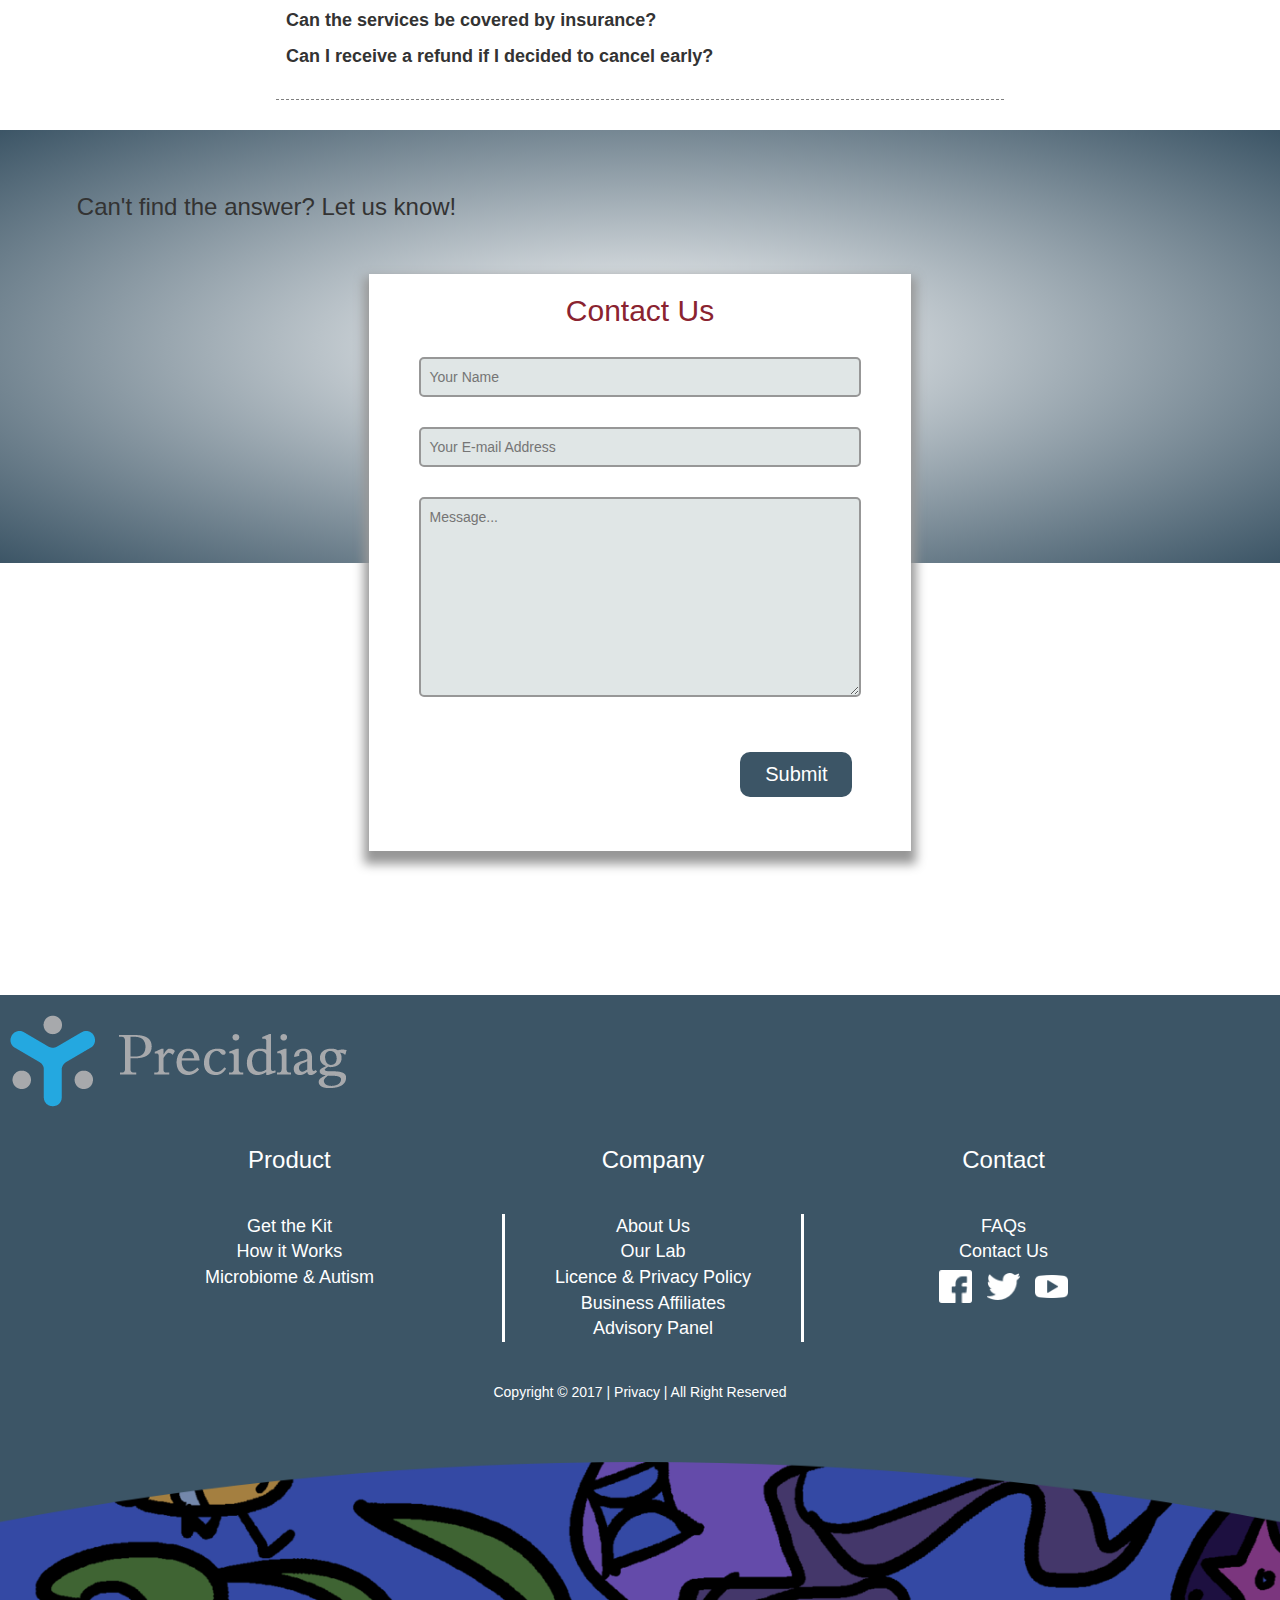
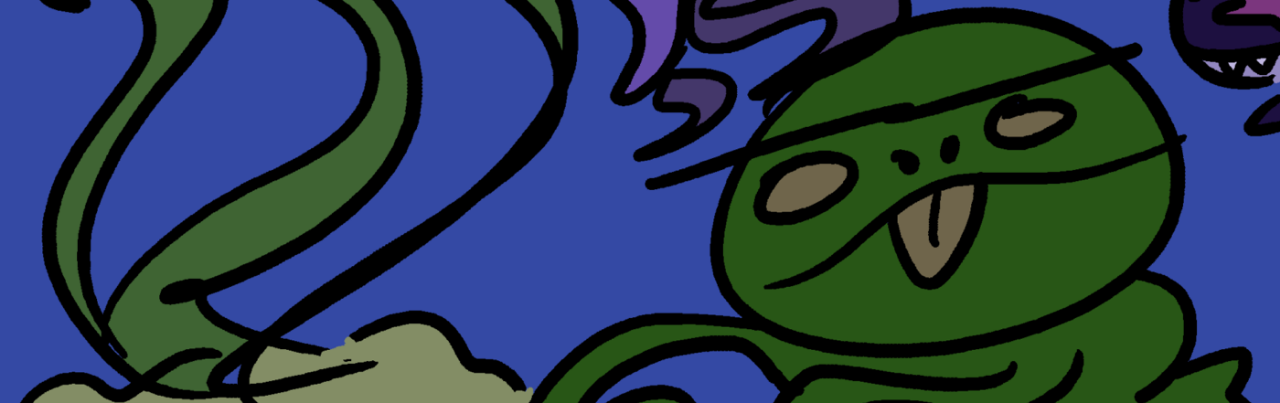
<file: faqs.html>
<html>

<head>
	<title>FAQs-Precidiag</title>
	<meta charset="utf-8">
	<meta name="viewport" content="width=device-width, initial-scale=1">


	<link rel="stylesheet" type="text/css" href="css/style.css">
	<link rel="stylesheet" href="https://maxcdn.bootstrapcdn.com/bootstrap/3.3.7/css/bootstrap.min.css">

	<script src="https://ajax.googleapis.com/ajax/libs/jquery/3.2.1/jquery.min.js"></script>
  	<script src="https://maxcdn.bootstrapcdn.com/bootstrap/3.3.7/js/bootstrap.min.js"></script>
</head>

<body>
	<div class="header">
		<div>
			<a href="index.html">
				<img src="images/Logo-pic.png">
				<img src="images/Logo-dark.png">
			</a>
		</div>

	<div class="nav">
		<div class="nav-item">
			<a href="about.html">About</a>
		</div>
		<div class="nav-item">
			<a href="disease.html">Disease</a>
		</div>
		<div class="nav-item">
			<a href="microbiome.html">Microbiome</a>
		</div>
		<div class="nav-item">
			<a href="collaborators.html">Collaborators</a>
		</div>
		<div class="nav-item">
			<a href="faqs.html" class="selected">FAQs</a>
		</div>
	</div>

	</div> <!-- ./header -->

<div class="constrain">
	<div class="faqs">
		<h2>Frequently Asked Auestions</h2>
		<div>
			<h3>General Information: </h3>
			<p data-toggle="collapse" data-target="#GeneralInfo1">What do we do at Precidiag? (collapse list)</p>
			<div id="GeneralInfo1" class="collapse">Here is the answer to first question. And it should not show at the beginning. And click <a href="about.html">here</a> will direct you to the about page. </div>
			<p>What kind of results and recommendations will you provide?</p>
			<p>How does Precidiag differ from other Microbiome testing companies?</p>
			<p>Does Precidiag service need to be ordered by a physician?</p>
			<p>Where can I find a copy of your licenses and certifications?</p>
		</div>
		<div>
			<h3>Kit &amp Sample Collection: </h3>
			<p>How are the kits shipped?</p>
			<p>How long will it take to receive the kit after I submit my payment?</p>
			<p>Can Precidiag be sent to a PO box?</p>
			<p>Do I need to do any preparations before opening the kit?</p>
			<p>What is in the kits and how do I use them?</p>
			<p>I think I messed up one of my samples. What should I do?</p>
			<p>I have received my kit, but I'm having an issue with the sample submission process.</p>
		</div>
		<div>
			<h3>Testing &amp Report: </h3>
			<p>Where are all the samples tested and processed?</p>
			<p>I just sent my samples back to Precidiag. How long will it take to get my results?</p>
			<p>Who can see my results?</p>
			<p>What kind of protection measures do you have in place to ensure my privacy?</p>
			<p>Can you provide more information about the validity of Precidiag's testing?</p>
			<p>What does the comprehensive test report look like?</p>
			<p>How will the report involve in the treatment?</p>
		</div>
		<div>
			<h3>Eligibility &amp Billing: </h3>
			<p>Who can take the test?</p>
			<p>I live outside of the US. Can I sign up for testing?</p>
			<p>Are there certain medications that can interfere with my results?</p>
			<p>Am I still eligible for the test if I have any disease/illness?</p>
			<p>What types of payment options do Precidiag accepting?</p>
			<p>What does the cost cover? Does Precidiag pay for shipping?</p>
			<p>Can the services be covered by insurance?</p>
			<p>Can I receive a refund if I decided to cancel early?</p>
		</div>	
	</div>
	
</div><!-- ./constrain -->

	<div class="contactform">
		<div class="bg1"><h3>Can't find the answer? Let us know!</h3></div>
		<div class="bg2"></div>
		<div class="content">
			<h2>Contact Us</h2>
			<form class="my-form">
				<div class="form-group">
					<input type="text" name="name" placeholder="Your Name">
				</div>

				<div class="form-group">
					<input type="text" name="email" placeholder="Your E-mail Address">
				</div>

				<div class="form-group">
					<textarea name="message" placeholder="Message..."></textarea>
				</div>

				<input class="button" type="submit" value="Submit" name="" onclick="alert('Thanks for contacting us. We will get back to you soon!')">
			</form>
		</div>
	</div>


	<div class="footer">
		<div class="logo">
			<a href="index.html"><img src="images/Logo-pic.png">
			<img src="images/Logo_text.png"></a>
		</div>

		<div class="footer-flex">
			<div class="footer-item">
				<h3>Product</h3>
				<ul>
					<li><a href="disease.html">Get the Kit</a></li>
					<li><a href="disease.html">How it Works</a></li>
					<li><a href="microbiome.html">Microbiome &amp Autism</a></li>
			</div>

			<div class="footer-item">
				<h3>Company</h3>
				<ul class="mid">
					<li><a href="about.html">About Us</a></li>
					<li><a href="about.html">Our Lab</a></li>
					<li><a href="">Licence &amp Privacy Policy</a></li>
					<li><a href="collaborators.html">Business Affiliates</a></li>
					<li><a href="about.html">Advisory Panel</a></li>
				<ul>
			</div>
		
			<div class="footer-item">
				<h3>Contact</h3>
				<ul>
					<li><a href="faqs.html">FAQs</a></li>
					<li><a href="faqs.html">Contact Us</a></li>
					<li><a href=""><img src="images/facebook-icon.png"></a>
					<a href=""><img src="images/twitter-icon.png"></a>
					<a href=""><img src="images/youtube-icon.png"></a></li>
				</ul>
			</div>
		</div>
		<div class="statement">
			<p>Copyright &copy 2017 | Privacy | All Right Reserved</p>
		</div>
		<div><img class="pic" src="images/footer_bg.png"></div>
	</div> <!-- ./footer -->


</body>

</html>
</file>
<file: css/style.css>
body{
	
	font-family: normal Arial, Helvetica, sans-serif;

	line-height: 1.6em;
	margin:0;
}

.clr{
	clear: both;
}

.constrain{
	/*width:minmax(100px, 500px);*/
	width: 60%;
	margin: auto;
}

.header{
	width:100%;
	height: 217px;
	margin: 50px 20px;
	margin-bottom: 5px;
	box-shadow: 0 8px 6px -6px #979797;
}

.header a{
	text-decoration: none;
	color: #333;
	font-family: Helvetica Neue;
	font-size: 20px;
}

.header a:hover{
	color:#BA323C;
}

.header img{
	padding-right: 15px;
	padding-top: 35px;
}

.nav{
	display: -webkit-flex;
	display: flex;
	flex-direction: row;
	flex-wrap:nowrap;
	justify-content: flex-end;
	align-items: center;
}

.nav-item {
	height:50px;
	border-right: 3px solid #979797;
	text-align: center;
	text-decoration: none;
	padding-right:5%;
	padding-left: 5%;
	padding-top:17px;
	margin-top: 40px;
}

.nav .selected{
	color:#ba2330;
	text-decoration: underline;
}



.carousel-inner img{
	width: 100%;
}

.carousel-inner .item h3{
	background-color: rgba(255,255,255,0.4);
	color:black;
	padding:10px 0;
	margin:0;
}
.carousel-inner .item p{
	background-color: rgba(255,255,255,0.4);
	color:black;
	padding:10px 0;
	margin:0;
	font-size: 18px;
}

.banner1{
	display: -webkit-flex;
	display: flex;
	width:100%;
	height:80px;
	background-color: lightgrey;
	flex-direction: row;
	flex-wrap:nowrap;
	justify-content: space-around;
	align-items: center;
}

.banner1-item img{
	height:50px;
}

.banner2 {
	background-color: white;
	text-align: center;
	padding: 40px 0;
	border-bottom:3px solid #333;
}

.banner2 .banner2-flex{
	display: -webkit-flex;
	display: flex;
	justify-content: center;
	align-items: center;
	padding: 0;
	margin:0 10%;
}

.banner2 .banner2-item{
	margin: 20px;
}


.banner2 h2{
	font-size: 40px;
	color: #8a2330;
}

.banner2 p{
	font-size: 18px;
	padding: 0 5%;
}


.banner3{
	display: -webkit-flex;
	display: flex;
	justify-content: flex-end;
	align-items: center;
	border-bottom:3px solid #333;
	width: 100%;
	height: 50%;
}

.banner3-item{
	margin: 10px;
}

.banner3 img{
	width: 80%;
	margin-left: 6%;
	border:4px solid #3c5566;
	border-radius: 15px;
}

.banner3 h1{
	width: 300px;
	margin: 5%;
	margin-left: 0;
	margin-bottom: 6%;
	padding-bottom: 6%;
	border-bottom: 3px solid #979797;
	color: #8a2330;
}

.banner3 p{
	width: 300px;
	margin: 5%;
	margin-top: 7%;
	margin-left: 0;
	font-size: 18px;
}

.banner3 button{
	margin: 5%;
	margin-bottom: 0;
	margin-left: 0;
	background-color: #3c5566;
	font-size: 20px;
	color: #fff;
	padding: 8px 25px;
	border:#3c5566;
	border-radius: 10px;
}

.banner3 button:hover{
	background-color: #8a2330;
}

.publication{
	font-size: 18px;
	padding-bottom: 50px;

}

.publication h2{
	font-size: 40px;
	color: #8a2330;
}

.publication p{
	margin-left: 15%;

}

.publication a{
	text-decoration: none;
	font-style: italic;
	color: #3c5566;
}

.publication a:hover{
	color: #8a2330;
}

.banner4{
	display: grid;
	grid-template-columns: minmax(max-content,1fr) 1fr minmax(max-content,1fr);
	grid-template-rows: repeat(6 1fr);
	width: 100%;
	margin:100px 0;
}

.banner4 p{
	font-size: 20px;
	font-weight: bold;
}


.constrain h2{
	margin: 50px 0;
	font-size: 40px;
	text-align: center;
	color: #8a2330;
}

.descriptions{
	text-align: center;
	font-size: 18px;
	padding:0 10%;
}
.main{
	grid-row: 1/7;
	grid-column: 2/3;
	background-image: url(../images/research.png);
	background-repeat: no-repeat;
	background-position: center;
	background-size: cover;
}


.phraseL{
	grid-column: 1/2;
	text-align: right;
	padding: 30px 10px;
	margin-right: -10px;
}


.phraseR{
	grid-column: 3/4;
	text-align: left;
	padding: 30px 10px;
	margin-left: -10px;
}

.row1{
	grid-row: 1/3;
}

.row2{
	grid-row: 3/5;
	padding: 60px;
	color: #8a2330;
}

.row3{
	grid-row: 5/7;
}



.faqs{
	font-size: 18px;
}

.faqs h2{
	color:#8a2330;
	margin: 30px 0;
}

.faqs div{
	margin: 30px 20px;
	padding-bottom: 20px;
	border-bottom: 1px dashed grey;
}

.faqs h3{
	margin: 15px 0;
}

.faqs p{
	margin-left:10px;
	font-weight: 700;
	font-size: 18px;
}

.faqs p:hover{
	color: #8a2330;
	opacity: 0.8;
}


.faqs a{
	text-decoration: underline;
}

.contactform{
	display: grid;
	grid-template-columns: 1fr minmax(4fr, 600px) 1fr;
	grid-template-rows: 1fr 2fr 2fr 1fr;
}

.bg1{
	background: radial-gradient(#fff, #3c5566);
	grid-column: 1/4;
	grid-row: 1/3;
}

.bg1 h3{
	margin-left: 6%;
	margin-top: 5%;
}

.bg2{
	background-color: #fff;
	grid-column: 1/4;
	grid-row: 3/5;
}

.content{
	background-color: #fff;
	box-shadow: -0px 8px 10px 5px #979797;
	grid-column: 2/3;
	grid-row: 2/4;
}

.my-form{
	padding:20px;
}

.content h2{
	color: #8a2330;
	text-align: center;
}

.my-form .form-group{
	padding: 0 6%;
	padding-bottom: 15px;
}

.my-form input[type="text"], .my-form textarea{
	padding:8px;
	width:100%;
	background-color: #e0e6e6;
	border: 2px solid #979797;
	border-radius: 5px;
}

.my-form textarea{
	min-height: 200px;
}

.my-form .button{
	margin: 5%;
	margin-bottom: 20px;
	margin-left: 70%;
	background-color: #3c5566;
	font-size: 20px;
	color: #fff;
	padding: 8px 25px;
	border:#3c5566;
	border-radius: 10px;
}

.button:hover{
	background-color: #8a2330;
}

.videoBanner{
	padding: 30px 0;
	text-align: center;
	font-size: 18px;
	border-bottom:3px solid #333;
}

.videoBanner h1{
	color: #8a2330;
	font-size: 40px;
}

#videoCarousel{
	margin:50px 0;
}

.video-fluid{
	width:100%;
}


.footer{
	background-color: #3c5566;
}

.footer .logo img{
	padding: 20px 10px;
}


.footer .footer-flex{
	display: flex;
	justify-content: center;
	align-items: flex-start;
}

.footer .footer-item{
	padding:0 5%;
	text-align: center;
	/*border: 2px #333 solid;*/
}

.footer a{
	text-decoration: none;
	color:#fff;
}

.footer a:hover{
	color:#ba323c;
}

.footer ul{
	list-style: none;
	padding: 0;
	font-size: 18px;
}

.footer h3{
	color:#fff;
	margin-bottom: 40px;
}

.footer .footer-item img{
	padding: 5px;
	width:30%;
}

.footer .mid{
	padding: 0 50px;
	flex-grow: 10;
	border-right: 3px solid white;
	border-left: 3px solid white;
}

.footer .pic{
	width:100%;
	padding-top: 50px;
}

.footer p{
	text-align: center;
	padding-top: 30px;
	color:#fff;
}
</file>
